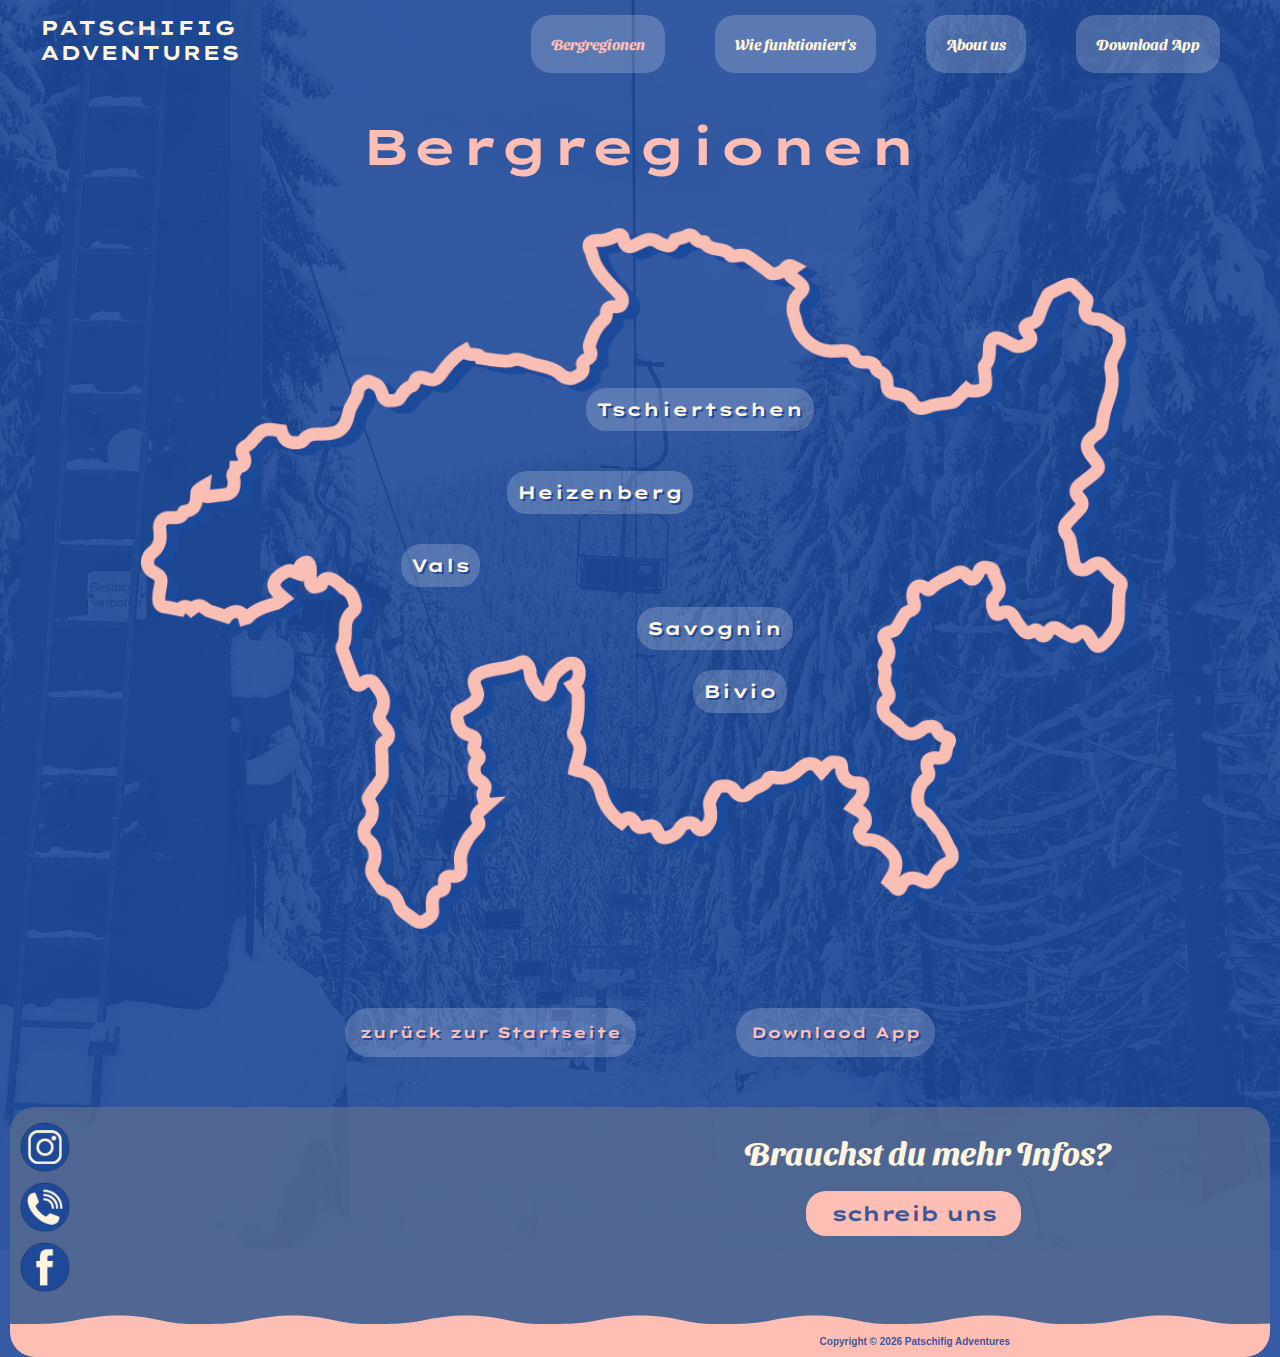
<file: indexbergregionen.html>
<!DOCTYPE html>
<html lang="en">
<head>
    <meta charset="UTF-8">
    <meta name="viewport" content="width=device-width, initial-scale=1.0"> 
    <title>Bergregionen</title>

    <link rel="icon" href="/img/Icon_P.png" type="image/x-icon">
    <link rel="stylesheet" href="css/styles.css">
    <link rel="stylesheet" href="css/styles_footer.css">
    <link rel="stylesheet" href="css/stylesbergregionen.css">

</head>
<body>
    <a id="logo" href="/"> PATSCHIFIG<br>ADVENTURES</a>
        <nav id="nav_links" class="nav_links">
            <a id="nav_closer" href="javascript:void(0)" onclick="closeNav()">&times;</a>
            <a id="active_link" href="/indexbergregionen.html">Bergregionen</a>
            <a href="/indexwiefunktionierts.html">Wie funktioniert's</a>
            <a href="/indexabout.html">About us</a>
            <a href="/indexdownload.html">Download App</a>
        </nav>
        <span id="burger" onclick="openNav()">&#9776;</span>


    <main>

        <section>
            <h2 class="title_bergregionen">Bergregionen</h2>
        </section>

        <img class="map" src="/img/graubuenden_karte.png" alt="Karte Graubünden">

        <section class="links">            
            <a class="tschiertschen" href="/indextschiertschen.html"><p>Tschiertschen</p></a>
            <a class="heizenberg" href="/indexheizenberg.html"><p>Heizenberg</p></a>
            <a class="vals" href="/indexvals.html"><p>Vals</p></a>
            <a class="savognin" href="/indexsavognin.html"><p>Savognin</p></a>
            <a class="bivio" href="/indexbivio.html"><p>Bivio</p></a>
        </section>

        <section class="two_buttons">
            <section class="back_to_button">
                <a href="/">
                    <div>zurück zur Startseite</div>
                </a>
            </section>

            <section class="back_to_button">
                <a href="/indexdownload.html">
                    <div>Downlaod App</div>
                </a>
            </section>
         </section>

    </main>

    <footer>
        <section class="Titel_Laptop">
            <p class="titel_footer">Brauchst du mehr Infos?</p>
    
            <a href="mailto: patschifig.adventures@gmail.com">
                <p class="untertitel_footer">schreib uns</p>
            </a>
        </section>
    
        <section class="icon-container">
            <div class="icon-elemente"><a href="https://www.instagram.com/patschifig.adventures/profilecard/?igsh=ZzloMmV3cndjOHFh" target="_blank">
                <img src="img/Instagram.png" alt="Icon 1" class="icon"></a>
            </div>
            <div class="icon-elemente">
                <a href="tel:+417823961230">
                <img src="img/telefon.png" alt="Icon 2" class="icon"></a>
            </div>
            <div class="icon-elemente"><a href="https://www.facebook.com/" target="_blank">
                    <img src="img/Facebook.png" alt="Icon 3" class="icon"></a>
            </div>
        </section>

        <p class="copyright">Copyright &copy <script type="text/javascript">document.write(new Date().getFullYear());</script> Patschifig Adventures</p>
    
    </footer>
    
    <script>
        function openNav() {
            document.getElementById("nav_links").style.width = "250px";
        }
        function closeNav() {
            document.getElementById("nav_links").style.width = "0px";
        }
    </script>

</body>
</html>
</file>
<file: css/styles.css>
* {
  color: #FFF4DD;
  font-family: lexend;
  font-size: 20px;
  font-style: normal;
  font-weight: 700;
  line-height: normal;
  text-decoration: none;
}

:root {
  --blue: rgb(105, 19, 13);
  --blue_low_opacity_background: rgba(30, 73, 153, 0.9);
  --lachs: rgb(255, 190, 179);
  --light_yellow: rgb(255, 244, 221);
  --grey: rgb(211, 206, 211)
}

body {
  background-color: var(--blue_low_opacity_background);
  height: 100%;
  overflow-x: hidden; /* Verhindert horizontales Scrollen */
  }

  @font-face {
    font-family: sansita;
    src:url(/fonts/sansita_swashed.ttf);
    font-style: normal;
  }

  @font-face {
    font-family: lexend;
    src: url(/fonts/lexendzetta.ttf);
    font-style: normal;
  }

.title {
  color: var(--light_yellow);
  text-align: center;
  font-family: sansita;
  font-size: 45px;
  margin-top: 50px;
} 

.undertitle {
  color: var(--lachs);
  text-align: center;
  font-family: lexend;
  font-size: 20px;
}

.slogan {
  color: var(--grey);
  text-align: center;
  font-family: lexend;
  font-size: 11px;
}

.mountain{
  position: absolute;
  left:50%;
  margin-left:-520px;
  width: 1040px;
  z-index: -1;
}

nav {
  background-color: var(--lachs);
  width: 0;
  position: absolute;
  right: 0;
  left: 0;
  height: 230px;
  border-radius: 25px;
  transition: 0.5s;
  z-index: 50;
  overflow-x: hidden;
}

.nav_links a {
  display: block;
  margin: 5px;
  padding: 3px;
}

#burger {
  display: block;
  text-align: right;
  margin-left: 10px;
  margin-right: 10px;
  font-size: 30px;
  position: absolute;
}

.phone {
  display: none;
}

.intro {
  position: relative;
  text-align: center;
}

.intro p{
  font-size: 15px;
  margin: 30px;
  margin-bottom: 60px;

  font-family: Arial, Helvetica, sans-serif;

}

.mountain-container {
  order: -1; /* Bild wird standardmäßig vor den anderen Inhalten angezeigt */
}

#logo {
  display: none;
}

.content {
  margin-top: 400px;
}


.text-container a div{
  border-radius: 25px;
  background: rgba(255, 255, 255, 0.20);
  text-shadow: 2px 2px #1E4999;
  
  padding: 20px;
  margin: 20px;

  color: var(--lachs);
  font-size: 15px;

  width: 250px;
  text-align: center;
}

.text-container  div a{
  position: relative;
}

.buttons {
  display: flex;
  justify-content: center;
  flex-direction: column;
  align-items: center; 
  margin: 15px;
}

.Bergregionen {

  padding:0px;
  text-align: center;
}

.text-Bergregionen {
  position: absolute;
  bottom: 1%;
  left: 15%;

  color: var(--lachs);
  font-size: 18px;
  text-shadow: 2px 2px #1E4999;
}

.Bergregionen img {
  width: 290px;
  border-radius: 20px;
  height: 50px;
  object-fit:cover;

}

.buttons a:hover{
  transform: scale(1.1);
}

.Bergregionen:hover {
  transform: scale(1.1);
}

@media(min-width:1000px) {

  nav {
    overflow-x: visible;
  }

  .nav_links {
    position: relative;
    display: flex;
    justify-content: right;
    left: 100%;
    height: auto; 
    width: 0px !important;
    transition: 0s;
    margin-top: 15px;

  }

  .nav_links a {
    border-radius: 20px;
    background: rgba(255, 255, 255, 0.20);
    font-family: sansita;
    font-size: 15px;
    padding: 20px;
    flex-shrink: 0;
    margin: 0 50px 0 0;
  }

  #burger {
    display: none;
  }

  #nav_closer {
    display: none !important;
  }

  .nav_links a:hover {
    transform: scale(1.1);
  }

  .mountain {
    display: none;
  }

  body {
    background: 
      linear-gradient(rgba(30, 73, 153, 0.9), rgba(30, 73, 153, 0.9)), /* Halbtransparente Farbe */
      url(/img/mountain.png) 50%/ cover no-repeat;
  }

  .title {
    font-size: 80px; 
  }

  .undertitle {
    font-size: 40px; 
  }

  .slogan {
    font-size: 18px; 
  }


  .front{
    display: flex; 
    justify-content: center;
    padding: 0 50px;
    margin-top: 30px;
  }

  .phone {
    display: block;
    margin-left: 120px;
    width: 300px; /* Feste Breite */ 
    
  }

  .title_all {

    flex-direction: column; 
    align-items: center; 
    text-align: center;
   
  }

  .intro {
    position: relative;
    top: 0;
  
  }

  .intro p{
    font-size: 20px;
  
  }
  
  #logo {
    position: absolute;
    background: none;
    font-family: lexend;
    display: block;
    margin-top: 15px;
    margin-left: 30px;
  }

  #logo:hover {
    color: var(--lachs);
  }

  .content {
    margin-top: 50px;
  }


  .text-container {
    display: flex;
    justify-content: center;
    margin-bottom: 50px;
  }

  
  .text-Bergregionen {
    
    position: absolute;
    bottom: 25px;
    left: 15px;
    font-size: 22px;
  }
  
  .Bergregionen img {
  
    width: auto;
    height: 350px;
  }

  .buttons {
    display: flex;
    flex-direction: column;
    justify-content: center;
  }

}

@media (min-width:1260px) {

  .text-container a div{
    width: auto;
  }


  .buttons {
    flex-direction: row;
  }

  .Bergregionen img {
    height: 60px;
    width: 250px;
    border-radius: 25px;
    object-fit:cover;
    margin-right: 15px;
    margin-top: 35px;
    border-radius: 20px;

  }

  .text-Bergregionen {
      bottom: 15%;
      left: 8%;
      font-size: 18px;
  }

  body {
    width: 1260px;
    margin: auto;
  }

}
</file>
<file: css/styles_footer.css>
:root {
    --blue_low_opacity_background: rgba(30, 73, 153, 0.9);
    --lachs: rgb(255, 190, 179);
    --light_yellow: rgb(255, 244, 221);
    --grey: rgb(211, 206, 211)
  }

/* Footer Styling */
footer {
    background-color: rgba(88, 107, 143, 0.79); /* Transparenter Blauton */
    text-align: center;
    padding-top: 15px; /* Innenabstand oben */
    padding-bottom: 20px; /* Innenabstand unten */
    border-radius: 25px; /* Abgerundete Ecken */
    background-image: url(/img/Vector\ 5.svg); /* Hintergrundbild */
    background-repeat: repeat-x; /* Bild horizontal wiederholen */
    background-position: bottom; /* Positioniert das Bild am unteren Rand */
    position: relative;

}

/* Stil für die Footer-Titel */
.titel_footer {
    font-family: sansita; /* Schriftart */
    color: var(--light_yellow); /* Sandfarbener Text */
    font-size: 22px; /* Schriftgröße */
    margin: 0px; /* Kein Abstand außerhalb des Titels */
}

/* Stil für die Untertitel */
.untertitel_footer {
    font-size: 12px; /* Schriftgröße */
    letter-spacing: -2.5px; /* Geringerer Buchstabenabstand */
    color: var(--blue_low_opacity_background); /* Blauer Farbton */
    background-color: var(--lachs); /* Hintergrund in Lachsfarbe */
    padding: 10px 10px; /* Innenabstand */
    border-radius: 20px; /* Abgerundete Ecken */
    display: inline-block; /* Rahmen passt sich der Textgröße an */
    margin: 10px; /* Abstand */
}

/* Hover-Effekt für Untertitel */
.untertitel_footer:hover {
    transform: scale(1.1); /* Leichte Vergrößerung beim Hover */
}

/* Container für die Icons */

.icon-container{
    display:flex;
    justify-content: center;
    gap: 25px;
    margin-bottom: 15px;
}

.icon-elemente{
    width:50px;
    height:50px;
}

.icon{
    height:75%;
}

/* Hover-Effekt für die Footer-Icons */
.icon:hover {
    transform: scale(1.1); /* Vergrößerung beim Hover */
}

.copyright {
    font-size: 10px;
    font-family: Arial, Helvetica, sans-serif;
    color: var(--blue_low_opacity_background);
    position: absolute;
    bottom: 0;  
    left: 0; 
    right: 0; 
    margin-left: auto; 
    margin-right: auto; 
}


/* Media Queries für Desktops (große Bildschirme) */
@media (min-width: 1000px) {
    footer {
        display: flex;
        justify-content: space-between; /* Verteilung der Elemente */
        
        position: relative;
    }

    .titel_footer {
        font-size: 32px; /* Größere Schrift für Desktop */
        margin: 10px; /* Leichter Abstand */
        text-align: right;
        margin-right: 160px;
    }

    .untertitel_footer {
        font-size: 20px; /* Größere Schrift für Desktop */
        padding: 10px 25px; /* Mehr Innenabstand für Desktop */
        text-align: right;
        margin-right: 187px;
    }

    .icon-container{
        display: block;
        padding-left: 10px; /* Innenabstand links */
        padding-bottom: 20px;
        order: -1; /* Icons erscheinen vor den Texten */
        margin-top: 0px;
    }
    
    .icon-elemente{
        margin-bottom: 10px;
    }
    .icon{
        height:100%;
    }

    .copyright {
        text-align: right;
        margin-right: 260px;
    }

}

/*Footer immer ganz unten*/
html, body {
    height: 100%;
}

body {
    display: flex;
    flex-direction: column;
}

main {
    flex:1;
}
</file>
<file: css/stylesbergregionen.css>
:root {
    --blue_low_opacity_background: rgba(30, 73, 153, 0.9);
    --lachs: rgb(255, 190, 179);
    --light_yellow: rgb(255, 244, 221);
    --grey: rgb(211, 206, 211)
  }

  #active_link {
    color: var(--blue_low_opacity_background);
}

.title_bergregionen {

    color: var(--lachs);
    text-align: center;
    font-size: 25px;
    margin-bottom: 50px;

}

.links {
   
    display: flex;
    justify-content: center;
    flex-direction: column;
    align-items: center; 

    margin-top: 180px;
    margin-bottom: 280px;

  }


.links p{
    background: rgba(255, 255, 255, 0.20);
    padding: 10px;
    border-radius: 20px;
    /* display: inline-block;  */
    margin: 10px;
    text-align: center;

    left: 30px;


    font-size: 18px;
    text-shadow: 2px 2px #1E4999;

    width: 250px;
}

.links a:hover{
    transform: scale(1.1);
}

.map {
    position: absolute;
    left:50%;
    margin-left:-500px;
    width: 1000px;
    z-index: -1;
}

.back_to_button {
    border-radius: 25px;
    background: rgba(255, 255, 255, 0.20);
    text-shadow: 2px 2px #1E4999;
    padding: 15px;
    margin: 50px;
    width: 200px;
  
    display: block;
    margin-left: auto;
    margin-right: auto;
}

.back_to_button a div { 
    font-size: 15px;
    text-align: center;
    color: var(--lachs);  
}

.back_to_button:hover {
    transform: scale(1.1);
}

@media(min-width:1000px) {

    body {
        background: 
        linear-gradient(rgba(30, 73, 153, 0.9), rgba(30, 73, 153, 0.9)), /* Halbtransparente Farbe */
        url(/img/Bergregion.jpg) 50%/ cover no-repeat;
        
    }

    #active_link {
        color: var(--lachs);
    }

    .title_bergregionen {

        color: var(--lachs);
        text-align: center;
        font-size: 50px;
    }

    .links {
        margin-bottom: 235px;
    }

    .links p{
        width: auto;
   }

   .tschiertschen{
        margin-top: 20px;
        margin-left: 120px;
   }

   .heizenberg{
        margin-top: 20px;
        margin-right: 80px;
   }

   .vals{
        margin-top: 10px;
        margin-right: 400px;

   }

   .savognin{
        margin-left: 150px;
   }

   .bivio{
 
        margin-left: 200px;
   }

   .back_to_button {
    margin: 50px;
    width: auto;
   }

   .two_buttons {
    display: flex;
    justify-content: center;
   }

   .back_to_button a div { 
    text-align: center;
    }

}
</file>
